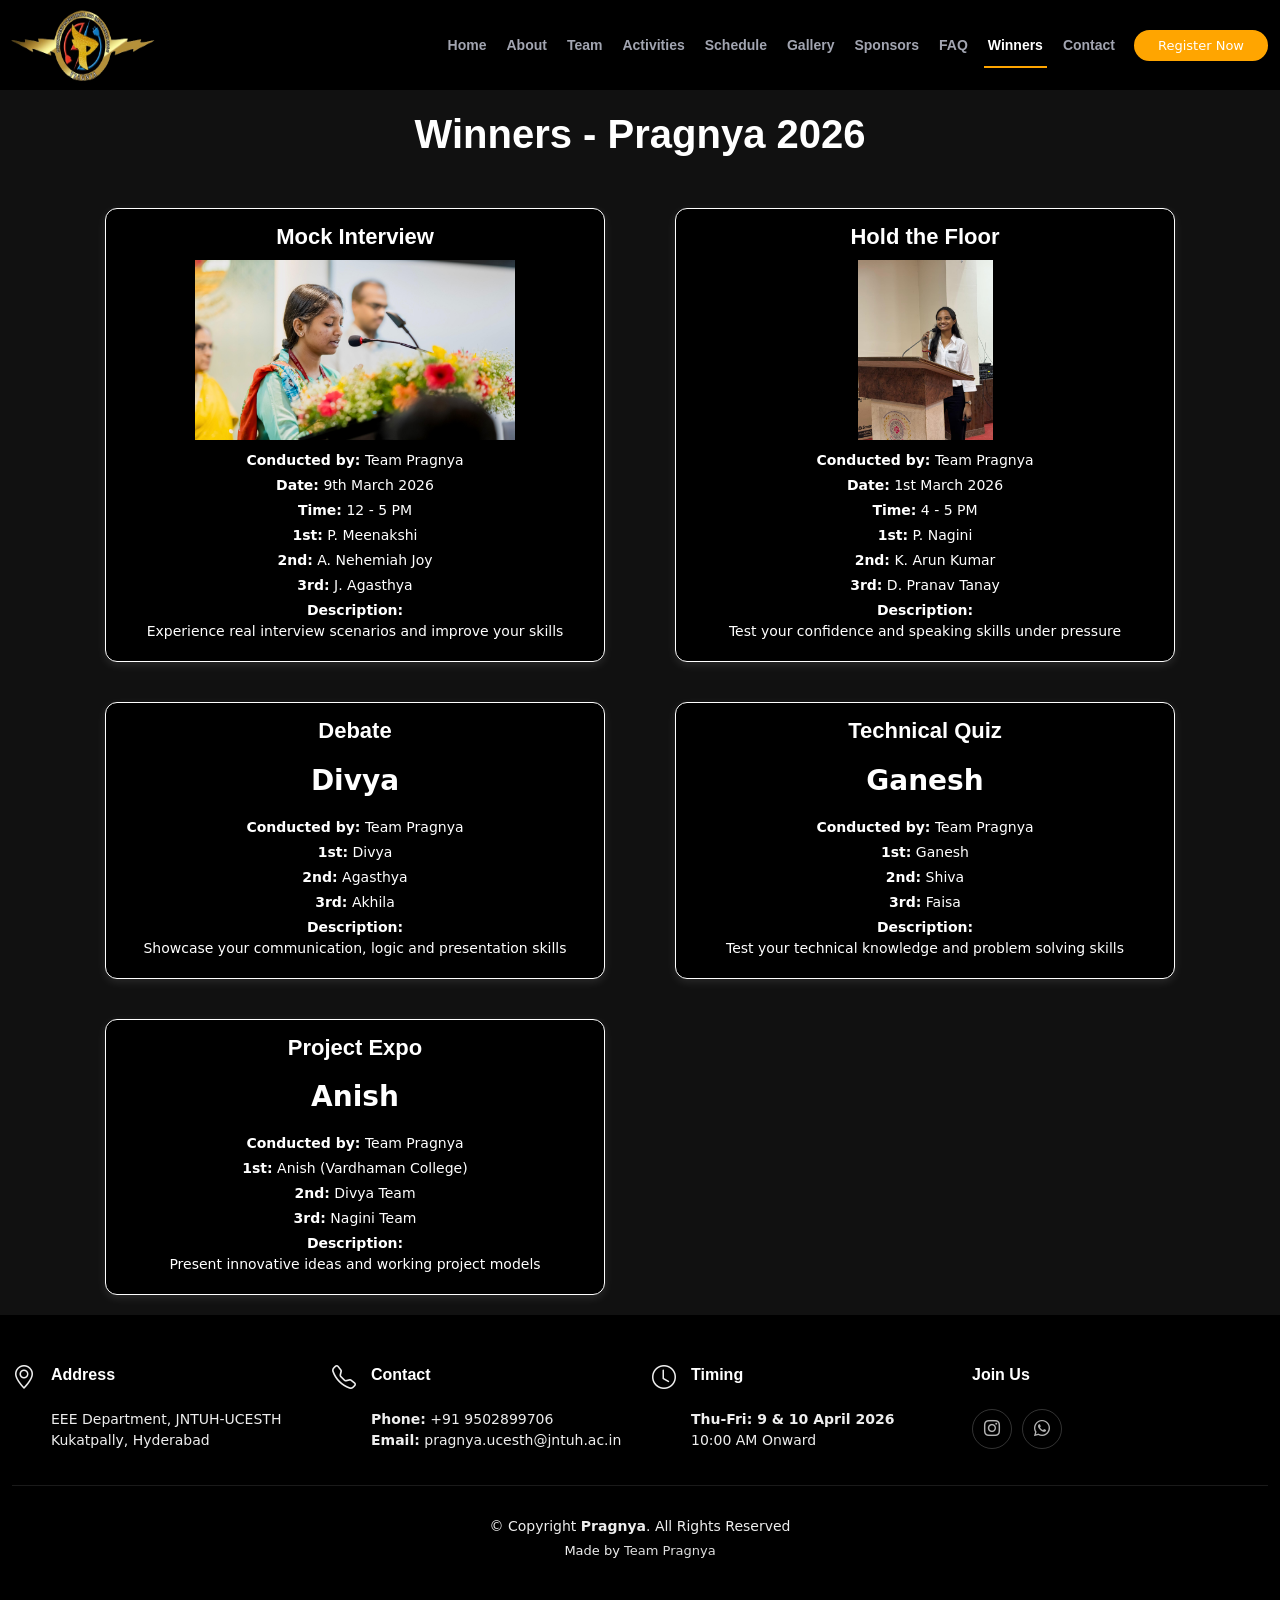
<file: pages/activities/winners.html>
<!DOCTYPE html>
<html lang="en">
<head>
  <meta charset="utf-8">
  <meta name="viewport" content="width=device-width, initial-scale=1.0">
  <title>Winners - Pragnya 2026</title>

  <!-- Bootstrap -->
  <link href="../../assets/vendor/bootstrap/css/bootstrap.min.css" rel="stylesheet">

  <!-- ICONS -->
  <link href="https://cdn.jsdelivr.net/npm/bootstrap-icons@1.10.5/font/bootstrap-icons.css" rel="stylesheet">

  <!-- CSS -->
  <link href="../../assets/css/style.css" rel="stylesheet">

  <style>
    #header {
      position: fixed;
      top: 0;
      left: 0;
      right: 0;
      z-index: 1100;
      background: rgba(0,0,0,0.95);
    }

    body{
      background:#111;
      padding-top:110px;
    }

    .winner-card{
      background:black;
      color:white;
      border:1px solid white;
      border-radius:12px;
      padding:15px;
      margin:20px auto;
      max-width:500px;
      box-shadow:0 3px 10px rgba(255,255,255,0.1);
      text-align:center;
    }

    .title h1 {
      color: #fff;
    }

    .winner-img{
      width:100%;
      max-height:180px;
      object-fit:contain;
      border-radius:6px;
      margin:10px 0;
      display:block;
    }

    .title{
      text-align:center;
      margin-bottom:30px;
      color:white;
    }

    h1{
      font-weight:bold;
    }

    h3{
      font-size:22px;
      font-weight:bold;
      color:white;
      margin-bottom:10px;
    }

    p{
      font-size:14px;
      margin:4px 0;
    }

    @media (max-width:768px){
      .winner-card{
        max-width:90%;
      }
      .title{
        margin-top:120px;
      }
    }
  </style>
</head>

<body>

<header id="header" class="d-flex align-items-center ">
  <div class="container-fluid container-xxl d-flex align-items-center">

    <div id="logo" class="me-auto">
      <a href="../../index.html"><img src="../../assets/img/logo.png"></a>
    </div>

    <nav id="navbar" class="navbar order-last order-lg-0">
      <ul>
        <li><a class="nav-link" href="../../index.html#hero">Home</a></li>
        <li><a class="nav-link" href="../../index.html#about">About</a></li>
        <li><a class="nav-link" href="../../index.html#speakers">Team</a></li>
        <li><a class="nav-link" href="../../index.html#activities">Activities</a></li>
        <li><a class="nav-link" href="../../index.html#schedule">Schedule</a></li>
        <li><a class="nav-link" href="../../index.html#gallery">Gallery</a></li>
        <li><a class="nav-link" href="../../index.html#supporters">Sponsors</a></li>
        <li><a class="nav-link" href="../../index.html#faq">FAQ</a></li>
        <li><a class="nav-link active" href="../../pages/activities/winners.html">Winners</a></li>
        <li><a class="nav-link" href="../../index.html#footer">Contact</a></li>
      </ul>
      <i class="bi bi-list mobile-nav-toggle"></i>
    </nav>

    <a class="buy-tickets" href="../activities/workshops.html">Register Now</a>
  </div>
</header>

<div class="container">

  <div class="title">
    <h1><b>Winners - Pragnya 2026</b></h1>
  </div>

  <div class="row">

    <!-- Mock Interview -->
    <div class="col-12 col-md-6">
      <div class="winner-card">
        <h3>Mock Interview</h3>
        <img src="../../assets/img/meen.jpeg" class="winner-img">
        <p><strong>Conducted by:</strong> Team Pragnya</p>
        <p><strong>Date:</strong> 9th March 2026</p>
        <p><strong>Time:</strong> 12 - 5 PM</p>

        <p><strong>1st:</strong> P. Meenakshi</p>
        <p><strong>2nd:</strong> A. Nehemiah Joy</p>
        <p><strong>3rd:</strong> J. Agasthya</p>

        <p><strong>Description:</strong><br>
        Experience real interview scenarios and improve your skills</p>
      </div>
    </div>

    <!-- Hold the Floor -->
    <div class="col-12 col-md-6">
      <div class="winner-card">
        <h3>Hold the Floor</h3>
        <img src="../../assets/img/idp.jpeg" class="winner-img">
        <p><strong>Conducted by:</strong> Team Pragnya</p>
        <p><strong>Date:</strong> 1st March 2026</p>
        <p><strong>Time:</strong> 4 - 5 PM</p>

        <p><strong>1st:</strong> P. Nagini</p>
        <p><strong>2nd:</strong> K. Arun Kumar</p>
        <p><strong>3rd:</strong> D. Pranav Tanay</p>

        <p><strong>Description:</strong><br>
        Test your confidence and speaking skills under pressure</p>
      </div>
    </div>


<!-- Debate -->
<div class="col-12 col-md-6">
  <div class="winner-card">
    <h3>Debate</h3>

    <p class="winner-img" style="font-size:28px; font-weight:bold; margin:15px 0;">
      Divya
    </p>

    <p><strong>Conducted by:</strong> Team Pragnya</p>
    <p><strong>1st:</strong> Divya</p>
    <p><strong>2nd:</strong> Agasthya</p>
    <p><strong>3rd:</strong> Akhila</p>

    <p><strong>Description:</strong><br>
    Showcase your communication, logic and presentation skills</p>
  </div>
</div>

<!-- Technical Quiz -->
<div class="col-12 col-md-6">
  <div class="winner-card">
    <h3>Technical Quiz</h3>

    <p class="winner-img" style="font-size:28px; font-weight:bold; margin:15px 0;">
      Ganesh
    </p>

    <p><strong>Conducted by:</strong> Team Pragnya</p>
    <p><strong>1st:</strong> Ganesh</p>
    <p><strong>2nd:</strong> Shiva</p>
    <p><strong>3rd:</strong> Faisa</p>

    <p><strong>Description:</strong><br>
    Test your technical knowledge and problem solving skills</p>
  </div>
</div>

<!-- Project Expo -->
<div class="col-12 col-md-6">
  <div class="winner-card">
    <h3>Project Expo</h3>

    <p class="winner-img" style="font-size:28px; font-weight:bold; margin:15px 0;">
      Anish
    </p>

    <p><strong>Conducted by:</strong> Team Pragnya</p>
    <p><strong>1st:</strong> Anish (Vardhaman College)</p>
    <p><strong>2nd:</strong> Divya Team</p>
    <p><strong>3rd:</strong> Nagini Team</p>

    <p><strong>Description:</strong><br>
    Present innovative ideas and working project models</p>
  </div>
</div>


  </div>
</div>

<footer id="footer" class="footer">

  <div class="container-fluid">
    <div class="row gy-3">

      <div class="col-lg-3 col-md-6 d-flex">
        <i class="bi bi-geo-alt icon"></i>
        <div>
          <h4>Address</h4>
          <p>EEE Department, JNTUH-UCESTH <br>Kukatpally, Hyderabad</p>
        </div>
      </div>

      <div class="col-lg-3 col-md-6 footer-links d-flex">
        <i class="bi bi-telephone icon"></i>
        <div>
          <h4>Contact</h4>
          <p><strong>Phone:</strong> +91 9502899706<br>
          <strong>Email:</strong> pragnya.ucesth@jntuh.ac.in</p>
        </div>
      </div>

      <div class="col-lg-3 col-md-6 footer-links d-flex">
        <i class="bi bi-clock icon"></i>
        <div>
          <h4>Timing</h4>
          <p><strong>Thu-Fri: 9 & 10 April 2026</strong><br>
          10:00 AM Onward</p>
        </div>
      </div>

      <div class="col-lg-3 col-md-6 footer-links">
        <h4>Join Us</h4>
        <div class="social-links d-flex">
          <a href="https://www.instagram.com/pragnya.jntuh/" class="instagram">
            <i class="bi bi-instagram"></i>
          </a>
          <a href="https://wa.me/+919502899706" class="whatsapp">
            <i class="bi bi-whatsapp"></i>
          </a>
        </div>
      </div>

    </div>
  </div>

  <div class="container-fluid">
    <div class="copyright text-center">
      &copy; Copyright <strong><span>Pragnya</span></strong>. All Rights Reserved
    </div>
    <div class="credits text-center">
      Made by <a href="#">Team Pragnya</a>
    </div>
  </div>

</footer>

<script src="../../assets/vendor/bootstrap/js/bootstrap.bundle.min.js"></script>
<script src="../../assets/js/main.js"></script>

</body>
</html>
</file>
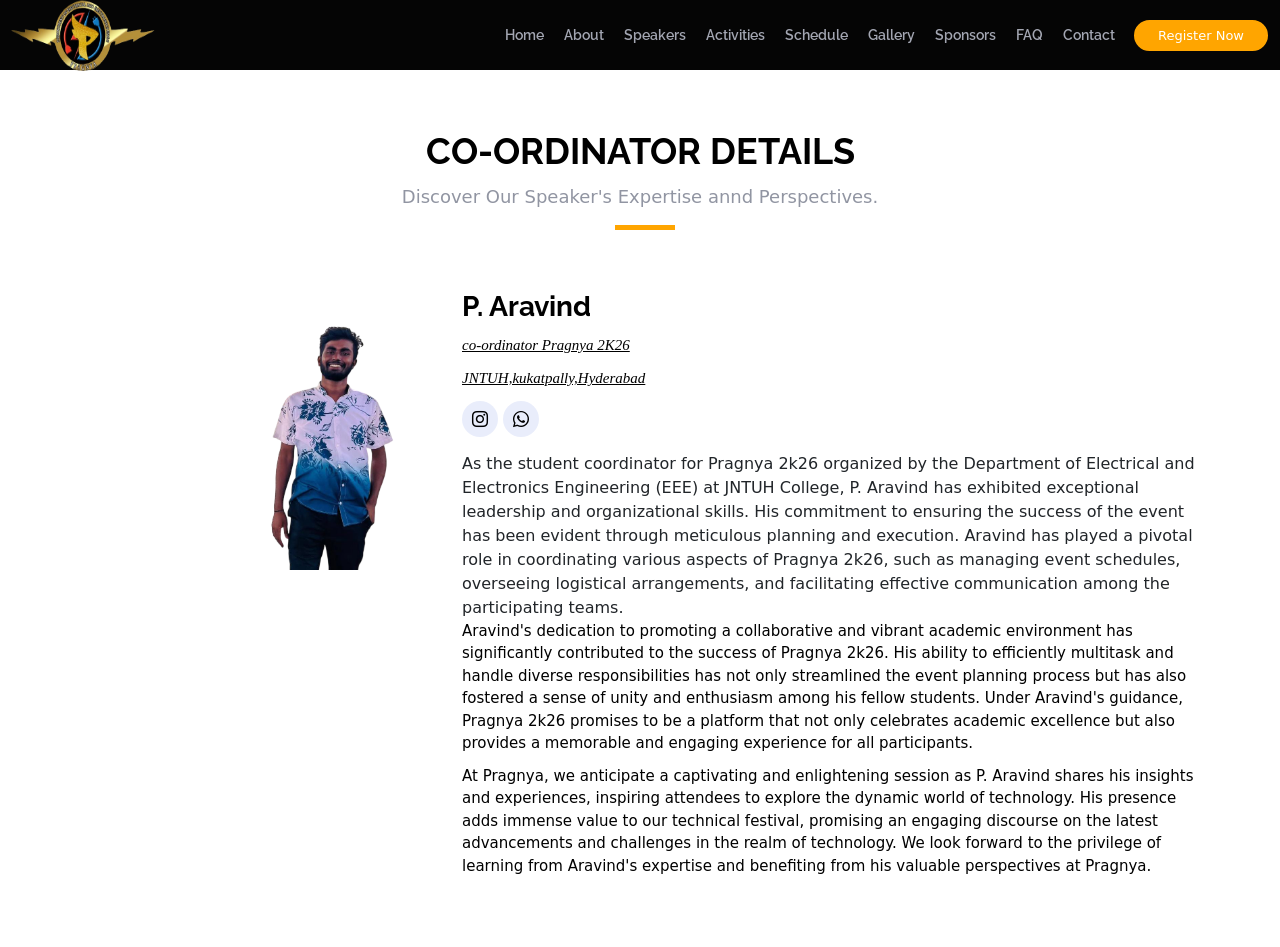
<file: pages/speakers/agney.html>
<!DOCTYPE html>
<html lang="en">

<head>
    <meta charset="utf-8">
    <meta content="width=device-width, initial-scale=1.0" name="viewport">

    <title>P. Aravind</title>
    <meta content="" name="description">
    <meta content="" name="keywords">

    <!-- Favicons -->
    <link href="../../assets/img/logo.png" rel="icon">
    <link href="../../assets/img/logo.png" rel="apple-touch-icon">

    <!-- Google Fonts -->
    <link
        href="https://fonts.googleapis.com/css?family=Open+Sans:300,300i,400,400i,700,700i|Raleway:300,400,500,700,800"
        rel="stylesheet">

    <!-- Vendor CSS Files -->
    <link href="../../assets/vendor/aos/aos.css" rel="stylesheet">
    <link href="../../assets/vendor/bootstrap/css/bootstrap.min.css" rel="stylesheet">
    <link href="../../assets/vendor/bootstrap-icons/bootstrap-icons.css" rel="stylesheet">
    <link href="../../assets/vendor/glightbox/css/glightbox.min.css" rel="stylesheet">
    <link href="../../assets/vendor/swiper/swiper-bundle.min.css" rel="stylesheet">

    <!-- Template Main CSS File -->
    <link href="../../assets/css/style.css" rel="stylesheet">

</head>

<body>

    <!-- ======= Header ======= -->
    <header id="header" class="d-flex align-items-center header-inner">
        <div class="container-fluid container-xxl d-flex align-items-center">

            <div id="logo" class="me-auto">
                <a href="../../index.html" class="scrollto">
                    <img src="../../assets/img/logo.png" alt="" title="">
                </a>
            </div>

            <nav id="navbar" class="navbar order-last order-lg-0">
                <ul>
                    <li><a class="nav-link scrollto " href="../../index.html#hero">Home</a></li>
                    <li><a class="nav-link scrollto" href="../../index.html#about">About</a></li>
                    <li><a class="nav-link scrollto" href="../../index.html#speakers">Speakers</a></li>
                    <li><a class="nav-link scrollto" href="../../index.html#activities">Activities</a></li>
                    <li><a class="nav-link scrollto" href="../../index.html#schedule">Schedule</a></li>
                    <li><a class="nav-link scrollto" href="../../index.html#gallery">Gallery</a></li>
                    <li><a class="nav-link scrollto" href="../../index.html#supporters">Sponsors</a></li>
                    <li><a class="nav-link scrollto" href="../../index.html#faq">FAQ</a></li>
                    <li><a class="nav-link scrollto" href="#footer">Contact</a></li>
                </ul>

                <i class="bi bi-list mobile-nav-toggle"></i>
            </nav>

            <a class="buy-tickets scrollto" href="../registration.html">Register Now</a>

        </div>
    </header>

    <main id="main" class="main-page">

        <!-- ======= Speaker Details Section ======= -->
        <section id="speakers-details">
            <div class="container">
                <div class="section-header">
                    <h2>Co-ordinator Details</h2>
                    <p>Discover Our Speaker's Expertise annd Perspectives.</p>
                </div>

                <div class="row">
                    <div class="col-md-4">
                        <img src="../../assets/img/speakers/Co-ord 1.png" alt="P. Aravind"
                            style="border-radius: 20px;" class="img-fluid">
                    </div>

                    <div class="col-md-8">
                        <div class="details">
                            <h2>P. Aravind<br>
                                <span>co-ordinator Pragnya 2K26
                                    <br>
                                    JNTUH,kukatpally,Hyderabad
                                </span>
                            </h2>

                            <style>
                                .details h2 span {
                                    font-size: 15px;
                                    font-weight: 500;
                                    font-style: italic;
                                    text-decoration: underline;
                                    font-family: 'Times New Roman', Times, serif;
                                }
                            </style>

                            <div class="social">
                                <a href="https://www.instagram.com/pragnya.jntuh/" target="blank"><i class="bi bi-instagram"></i></a>
                                <a href="https://wa.me/919502899706" target="blank"><i class="bi bi-whatsapp"></i></a>
                            </div>

                            <p></p>

                            As the student coordinator for Pragnya 2k26 organized by the Department of Electrical and Electronics Engineering (EEE) at JNTUH College, P. Aravind has exhibited exceptional leadership and organizational skills. His commitment to ensuring the success of the event has been evident through meticulous planning and execution. Aravind has played a pivotal role in coordinating various aspects of Pragnya 2k26, such as managing event schedules, overseeing logistical arrangements, and facilitating effective communication among the participating teams.

                            <p>Aravind's dedication to promoting a collaborative and vibrant academic environment has significantly contributed to the success of Pragnya 2k26. His ability to efficiently multitask and handle diverse responsibilities has not only streamlined the event planning process but has also fostered a sense of unity and enthusiasm among his fellow students. Under Aravind's guidance, Pragnya 2k26 promises to be a platform that not only celebrates academic excellence but also provides a memorable and engaging experience for all participants.</p>

                            <p>At Pragnya, we anticipate a captivating and enlightening session as P. Aravind shares his insights and experiences, inspiring attendees to explore the dynamic world of technology. His presence adds immense value to our technical festival, promising an engaging discourse on the latest advancements and challenges in the realm of technology. We look forward to the privilege of learning from Aravind's expertise and benefiting from his valuable perspectives at Pragnya.</p>

                        </div>
                    </div>

                </div>
            </div>

        </section>

    </main>

    <a href="#" class="back-to-top d-flex align-items-center justify-content-center">
        <i class="bi bi-arrow-up-short"></i>
    </a>

    <!-- Vendor JS Files -->
    <script src="../../assets/vendor/aos/aos.js"></script>
    <script src="../../assets/vendor/bootstrap/js/bootstrap.bundle.min.js"></script>
    <script src="../../assets/vendor/glightbox/js/glightbox.min.js"></script>
    <script src="../../assets/vendor/swiper/swiper-bundle.min.js"></script>
    <script src="../../assets/vendor/php-email-form/validate.js"></script>

    <!-- Template Main JS File -->
    <script src="../../assets/js/main.js"></script>

</body>

</html>
</file>
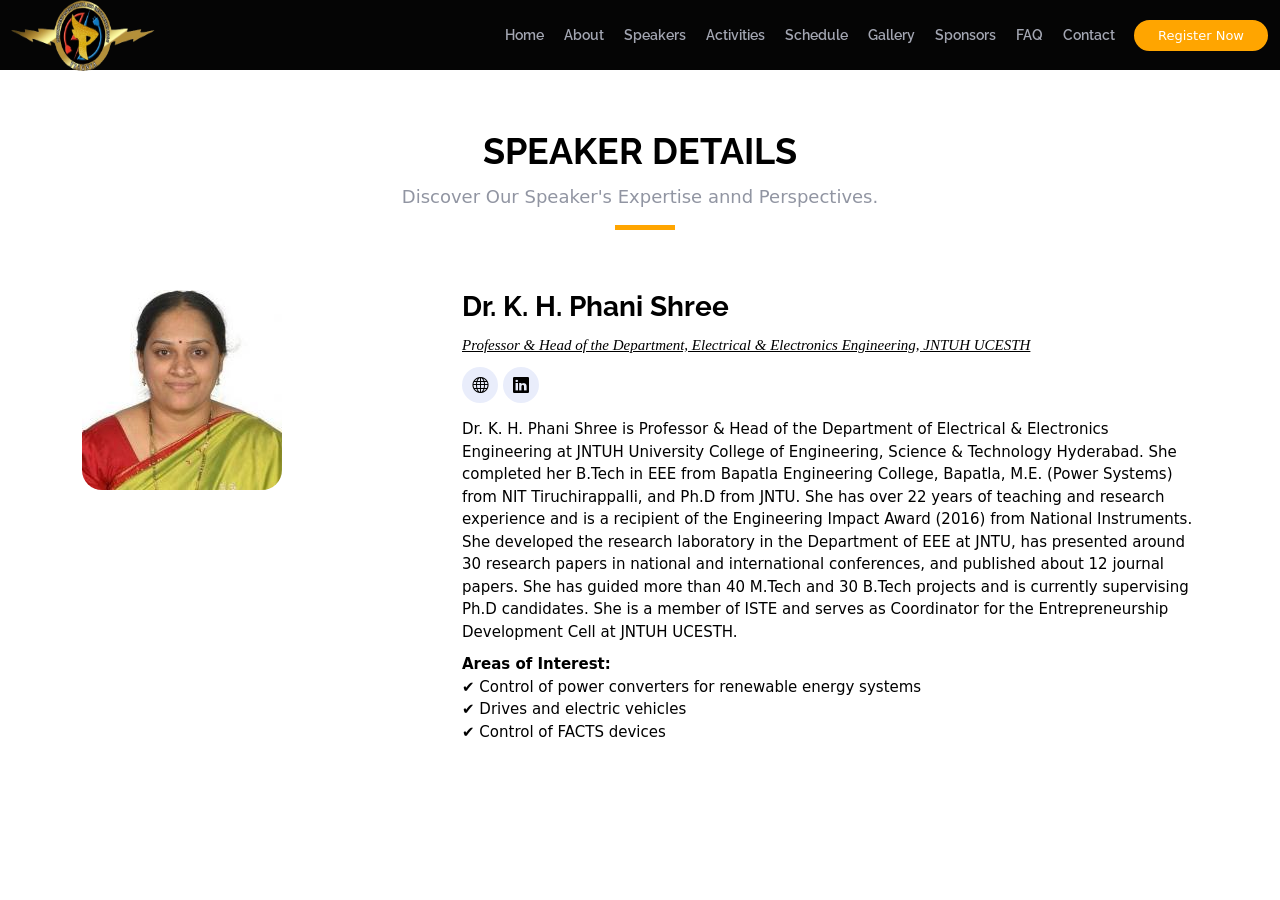
<file: pages/speakers/hod.html>
<!DOCTYPE html>
<html lang="en">

<head>
    <meta charset="utf-8">
    <meta content="width=device-width, initial-scale=1.0" name="viewport">

    <title>Dr. K. H. Phani Shree ¦ Professor & Head of the Department, EEE, JNTUH UCESTH</title>
    <meta content="" name="description">
    <meta content="" name="keywords">

    <!-- Favicons -->
    <link href="../../assets/img/logo.png" rel="icon">
    <link href="../../assets/img/logo.png" rel="apple-touch-icon">

    <!-- Google Fonts -->
    <link
        href="https://fonts.googleapis.com/css?family=Open+Sans:300,300i,400,400i,700,700i|Raleway:300,400,500,700,800"
        rel="stylesheet">

    <!-- Vendor CSS Files -->
    <link href="../../assets/vendor/aos/aos.css" rel="stylesheet">
    <link href="../../assets/vendor/bootstrap/css/bootstrap.min.css" rel="stylesheet">
    <link href="../../assets/vendor/bootstrap-icons/bootstrap-icons.css" rel="stylesheet">
    <link href="../../assets/vendor/glightbox/css/glightbox.min.css" rel="stylesheet">
    <link href="../../assets/vendor/swiper/swiper-bundle.min.css" rel="stylesheet">

    <!-- Template Main CSS File -->
    <link href="../../assets/css/style.css" rel="stylesheet">

    <!-- =======================================================
  * 
  ======================================================== -->
</head>

<body>

    <!-- ======= Header ======= -->
    <header id="header" class="d-flex align-items-center header-inner">
        <div class="container-fluid container-xxl d-flex align-items-center">

            <div id="logo" class="me-auto">
                <!-- Uncomment below if you prefer to use a text logo -->
                <!-- <h1><a href="../../index.html">Cyber<span>Anya</span></a></h1>-->
                <a href="../../index.html" class="scrollto"><img src="../../assets/img/logo.png" alt="" title=""></a>
            </div>

            <nav id="navbar" class="navbar order-last order-lg-0">
                <ul>
                    <li><a class="nav-link scrollto " href="../../index.html#hero">Home</a></li>
                    <li><a class="nav-link scrollto" href="../../index.html#about">About</a></li>
                    <li><a class="nav-link scrollto" href="../../index.html#speakers">Speakers</a></li>
                    <li><a class="nav-link scrollto" href="../../index.html#activities">Activities</a></li>
                    <li><a class="nav-link scrollto" href="../../index.html#schedule">Schedule</a></li>
                    <li><a class="nav-link scrollto" href="../../index.html#gallery">Gallery</a></li>
                    <li><a class="nav-link scrollto" href="../../index.html#supporters">Sponsors</a></li>
                    <li><a class="nav-link scrollto" href="../../index.html#faq">FAQ</a></li>
                    <!-- <li class="dropdown"><a href="#"><span>Drop Down</span> <i class="bi bi-chevron-down"></i></a>
          <ul>
            <li><a href="#">Drop Down 1</a></li>
            <li class="dropdown"><a href="#"><span>Deep Drop Down</span> <i class="bi bi-chevron-right"></i></a>
              <ul>
                <li><a href="#">Deep Drop Down 1</a></li>
                <li><a href="#">Deep Drop Down 2</a></li>
                <li><a href="#">Deep Drop Down 3</a></li>
                <li><a href="#">Deep Drop Down 4</a></li>
                <li><a href="#">Deep Drop Down 5</a></li>
              </ul>
            </li>
            <li><a href="#">Drop Down 2</a></li>
            <li><a href="#">Drop Down 3</a></li>
            <li><a href="#">Drop Down 4</a></li>
          </ul>
        </li> -->
                    <li><a class="nav-link scrollto" href="#footer">Contact</a></li>
                </ul>
                <i class="bi bi-list mobile-nav-toggle"></i>
            </nav><!-- .navbar -->
            <a class="buy-tickets scrollto" href="../registration.html">Register Now</a>

        </div>
    </header><!-- End Header -->

    <main id="main" class="main-page">

        <!-- ======= Speaker Details Sectionn ======= -->
        <section id="speakers-details">
            <div class="container">
                <div class="section-header">
                    <h2>Speaker Details</h2>
                    <p>Discover Our Speaker's Expertise annd Perspectives.</p>
                </div>

                <div class="row">
                    <div class="col-md-4">
                        <img src="../../assets/img/speakers/hod.jpg" alt="Dr. K. H. Phani Shree"
                            style="border-radius: 20px;" class="img-fluid">
                    </div>

                    <div class="col-md-8">
                        <div class="details">
                            <h2>Dr. K. H. Phani Shree<br>
                                <span>Professor &amp; Head of the Department, Electrical &amp; Electronics Engineering, JNTUH UCESTH</span>
                            </h2>
                            <style>
                                .details h2 span {
                                    font-size: 15px;
                                    font-weight: 500;
                                    font-style: italic;
                                    text-decoration: underline;
                                    font-family: 'Times New Roman', Times, serif;
                                }
                            </style>

                            <div class="social">
                                <a href="https://jntuhceh.ac.in/hod_details/2/dept/2" target="_blank" rel="noopener noreferrer"><i class="bi bi-globe"></i></a>
                                <a href="https://www.linkedin.com/in/dr-k-h-phani-shree-a16a30326/" target="_blank" rel="noopener noreferrer"><i class="bi bi-linkedin"></i></a>
                            </div>

                            <p>
                                Dr. K. H. Phani Shree is Professor &amp; Head of the Department of Electrical &amp; Electronics Engineering at JNTUH University College of Engineering, Science &amp; Technology Hyderabad.
                                She completed her B.Tech in EEE from Bapatla Engineering College, Bapatla, M.E. (Power Systems) from NIT Tiruchirappalli, and Ph.D from JNTU.
                                She has over 22 years of teaching and research experience and is a recipient of the Engineering Impact Award (2016) from National Instruments.
                                She developed the research laboratory in the Department of EEE at JNTU, has presented around 30 research papers in national and international conferences, and published about 12 journal papers.
                                She has guided more than 40 M.Tech and 30 B.Tech projects and is currently supervising Ph.D candidates.
                                She is a member of ISTE and serves as Coordinator for the Entrepreneurship Development Cell at JNTUH UCESTH.
                            </p>

                            <p>
                                <strong>Areas of Interest:</strong>
                                <br>✔ Control of power converters for renewable energy systems
                                <br>✔ Drives and electric vehicles
                                <br>✔ Control of FACTS devices
                            </p>

                        </div>
                    </div>

                </div>
            </div>

        </section>

    </main><!-- End #main -->


    <a href="#" class="back-to-top d-flex align-items-center justify-content-center"><i
            class="bi bi-arrow-up-short"></i></a>

    <!-- Vendor JS Files -->
    <script src="../../assets/vendor/aos/aos.js"></script>
    <script src="../../assets/vendor/bootstrap/js/bootstrap.bundle.min.js"></script>
    <script src="../../assets/vendor/glightbox/js/glightbox.min.js"></script>
    <script src="../../assets/vendor/swiper/swiper-bundle.min.js"></script>
    <script src="../../assets/vendor/php-email-form/validate.js"></script>

    <!-- Template Main JS File -->
    <script src="../../assets/js/main.js"></script>

</body>

</html>
</file>
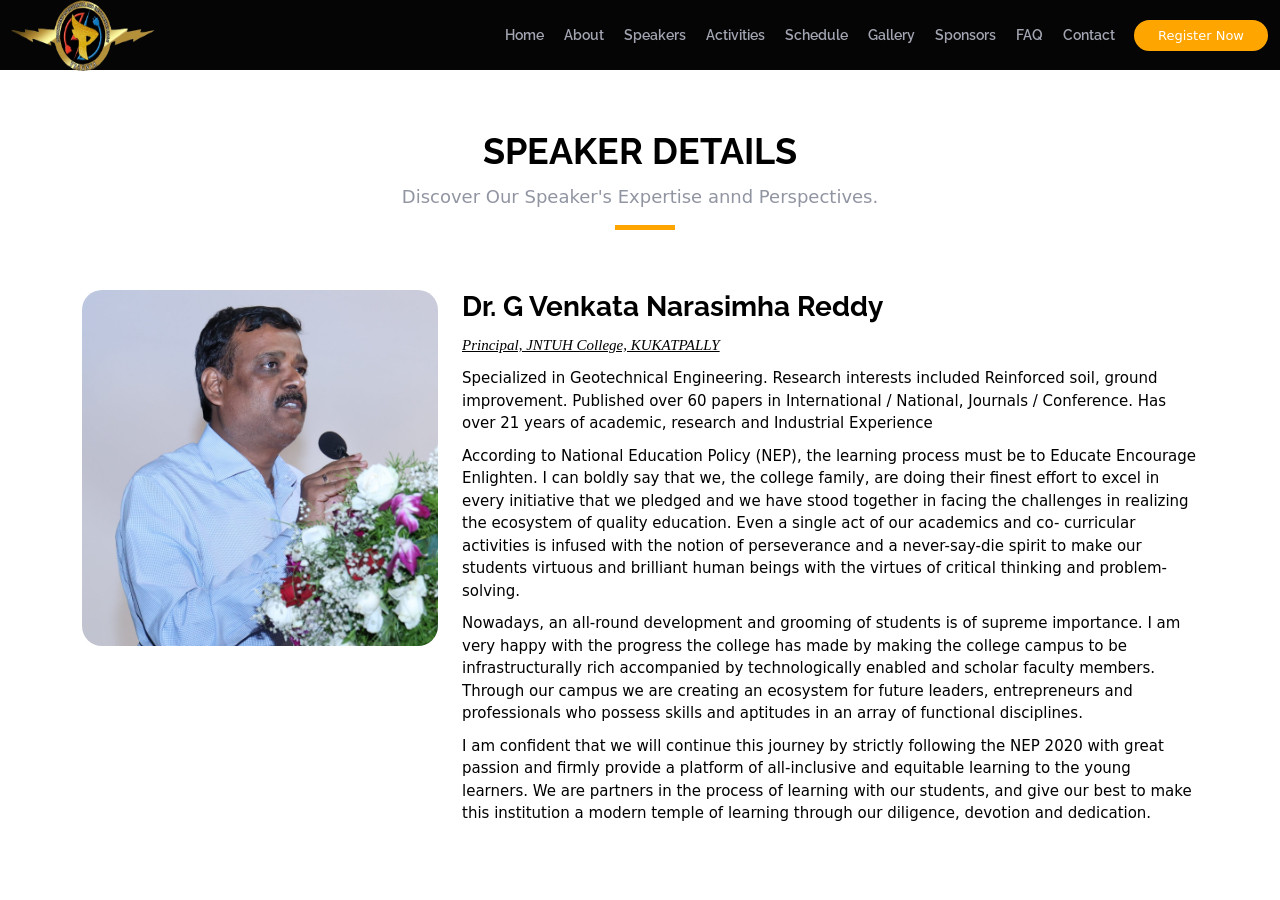
<file: pages/speakers/principal.html>
<!DOCTYPE html>
<html lang="en">

<head>
    <meta charset="utf-8">
    <meta content="width=device-width, initial-scale=1.0" name="viewport">

    <title>Dr. G Venkata Narasimha Reddy: Principal, JNTUH College, Motihari - Our Honorable Spaeker at Pragnya 2024
    </title>
    <meta content="" name="description">
    <meta content="" name="keywords">

    <!-- Favicons -->
    <link href="../../assets/img/logo.png" rel="icon">
    <link href="../../assets/img/logo.png" rel="apple-touch-icon">

    <!-- Google Fonts -->
    <link
        href="https://fonts.googleapis.com/css?family=Open+Sans:300,300i,400,400i,700,700i|Raleway:300,400,500,700,800"
        rel="stylesheet">

    <!-- Vendor CSS Files -->
    <link href="../../assets/vendor/aos/aos.css" rel="stylesheet">
    <link href="../../assets/vendor/bootstrap/css/bootstrap.min.css" rel="stylesheet">
    <link href="../../assets/vendor/bootstrap-icons/bootstrap-icons.css" rel="stylesheet">
    <link href="../../assets/vendor/glightbox/css/glightbox.min.css" rel="stylesheet">
    <link href="../../assets/vendor/swiper/swiper-bundle.min.css" rel="stylesheet">

    <!-- Template Main CSS File -->
    <link href="../../assets/css/style.css" rel="stylesheet">

    <!-- =======================================================
  * 
  ======================================================== -->
</head>

<body>

    <!-- ======= Header ======= -->
    <header id="header" class="d-flex align-items-center header-inner">
        <div class="container-fluid container-xxl d-flex align-items-center">

            <div id="logo" class="me-auto">
                <!-- Uncomment below if you prefer to use a text logo -->
                <!-- <h1><a href="../../index.html">Cyber<span>Anya</span></a></h1>-->
                <a href="../../index.html" class="scrollto"><img src="../../assets/img/logo.png" alt="" title=""></a>
            </div>

            <nav id="navbar" class="navbar order-last order-lg-0">
                <ul>
                    <li><a class="nav-link scrollto " href="../../index.html#hero">Home</a></li>
                    <li><a class="nav-link scrollto" href="../../index.html#about">About</a></li>
                    <li><a class="nav-link scrollto" href="../../index.html#speakers">Speakers</a></li>
                    <li><a class="nav-link scrollto" href="../../index.html#activities">Activities</a></li>
                    <li><a class="nav-link scrollto" href="../../index.html#schedule">Schedule</a></li>
                    <li><a class="nav-link scrollto" href="../../index.html#gallery">Gallery</a></li>
                    <li><a class="nav-link scrollto" href="../../index.html#supporters">Sponsors</a></li>
                    <li><a class="nav-link scrollto" href="../../index.html#faq">FAQ</a></li>
                    <!-- <li class="dropdown"><a href="#"><span>Drop Down</span> <i class="bi bi-chevron-down"></i></a>
          <ul>
            <li><a href="#">Drop Down 1</a></li>
            <li class="dropdown"><a href="#"><span>Deep Drop Down</span> <i class="bi bi-chevron-right"></i></a>
              <ul>
                <li><a href="#">Deep Drop Down 1</a></li>
                <li><a href="#">Deep Drop Down 2</a></li>
                <li><a href="#">Deep Drop Down 3</a></li>
                <li><a href="#">Deep Drop Down 4</a></li>
                <li><a href="#">Deep Drop Down 5</a></li>
              </ul>
            </li>
            <li><a href="#">Drop Down 2</a></li>
            <li><a href="#">Drop Down 3</a></li>
            <li><a href="#">Drop Down 4</a></li>
          </ul>
        </li> -->
                    <li><a class="nav-link scrollto" href="#footer">Contact</a></li>
                </ul>
                <i class="bi bi-list mobile-nav-toggle"></i>
            </nav><!-- .navbar -->
            <a class="buy-tickets scrollto" href="../registration.html">Register Now</a>

        </div>
    </header><!-- End Header -->

    <main id="main" class="main-page">

        <!-- ======= Speaker Details Sectionn ======= -->
        <section id="speakers-details">
            <div class="container">
                <div class="section-header">
                    <h2>Speaker Details</h2>
                    <p>Discover Our Speaker's Expertise annd Perspectives.</p>
                </div>

                <div class="row">
                    <div class="col-md-4">
                        <img src="../../assets/img/speakers/principal.jpeg" alt="Dr. G Venkata Narasimha Reddy"
                            style="border-radius: 20px;" class="img-fluid">
                    </div>

                    <div class="col-md-8">
                        <div class="details">
                            <h2>Dr. G Venkata Narasimha Reddy <br>
                                <span>Principal, JNTUH College, KUKATPALLY</span>
                            </h2>
                            <style>
                                .details h2 span {
                                    font-size: 15px;
                                    font-weight: 500;
                                    font-style: italic;
                                    text-decoration: underline;
                                    font-family: 'Times New Roman', Times, serif;
                                }
                            </style>

                            <!--
                            <div class="social">
                                <a href=""><i class="bi bi-twitter"></i></a>
                                <a href=""><i class="bi bi-facebook"></i></a>
                                <a href=""><i class="bi bi-instagram"></i></a>
                                <a href=""><i class="bi bi-linkedin"></i></a>
                            </div>
                            -->

                            <p>
                                Specialized in Geotechnical Engineering. Research interests included Reinforced soil, ground improvement. Published over 60 papers in International / National, Journals / Conference. Has over 21 years of academic, research and Industrial Experience
                            </p>

                            <p> According to National Education Policy (NEP), the
                                learning process must be to Educate Encourage Enlighten. I can boldly say that we, the
                                college family, are doing their finest effort to excel in every initiative that we
                                pledged and we have stood together in facing the challenges in realizing the ecosystem
                                of quality education. Even a single act of our academics and co- curricular activities
                                is infused with the notion of perseverance and a never-say-die spirit to make our
                                students virtuous and brilliant human beings with the virtues of critical thinking and
                                problem-solving.
                            </p>

                            <p>Nowadays, an all-round development and grooming of students is of
                                supreme importance. I am very happy with the progress the college has made by making the
                                college campus to be infrastructurally rich accompanied by technologically enabled and
                                scholar faculty members. Through our campus we are creating an ecosystem for future
                                leaders, entrepreneurs and professionals who possess skills and aptitudes in an array of
                                functional disciplines.
                            </p>

                            <p>
                                I am confident that we will continue this journey by strictly
                                following the NEP 2020 with great passion and firmly provide a platform of all-inclusive
                                and equitable learning to the young learners. We are partners in the process of learning
                                with our students, and give our best to make this institution a modern temple of
                                learning through our diligence, devotion and dedication.
                            </p>
                        </div>
                    </div>

                </div>
            </div>

        </section>

    </main><!-- End #main -->

    

    <a href="#" class="back-to-top d-flex align-items-center justify-content-center"><i
            class="bi bi-arrow-up-short"></i></a>

    <!-- Vendor JS Files -->
    <script src="../../assets/vendor/aos/aos.js"></script>
    <script src="../../assets/vendor/bootstrap/js/bootstrap.bundle.min.js"></script>
    <script src="../../assets/vendor/glightbox/js/glightbox.min.js"></script>
    <script src="../../assets/vendor/swiper/swiper-bundle.min.js"></script>
    <script src="../../assets/vendor/php-email-form/validate.js"></script>

    <!-- Template Main JS File -->
    <script src="../../assets/js/main.js"></script>

</body>

</html>
</file>
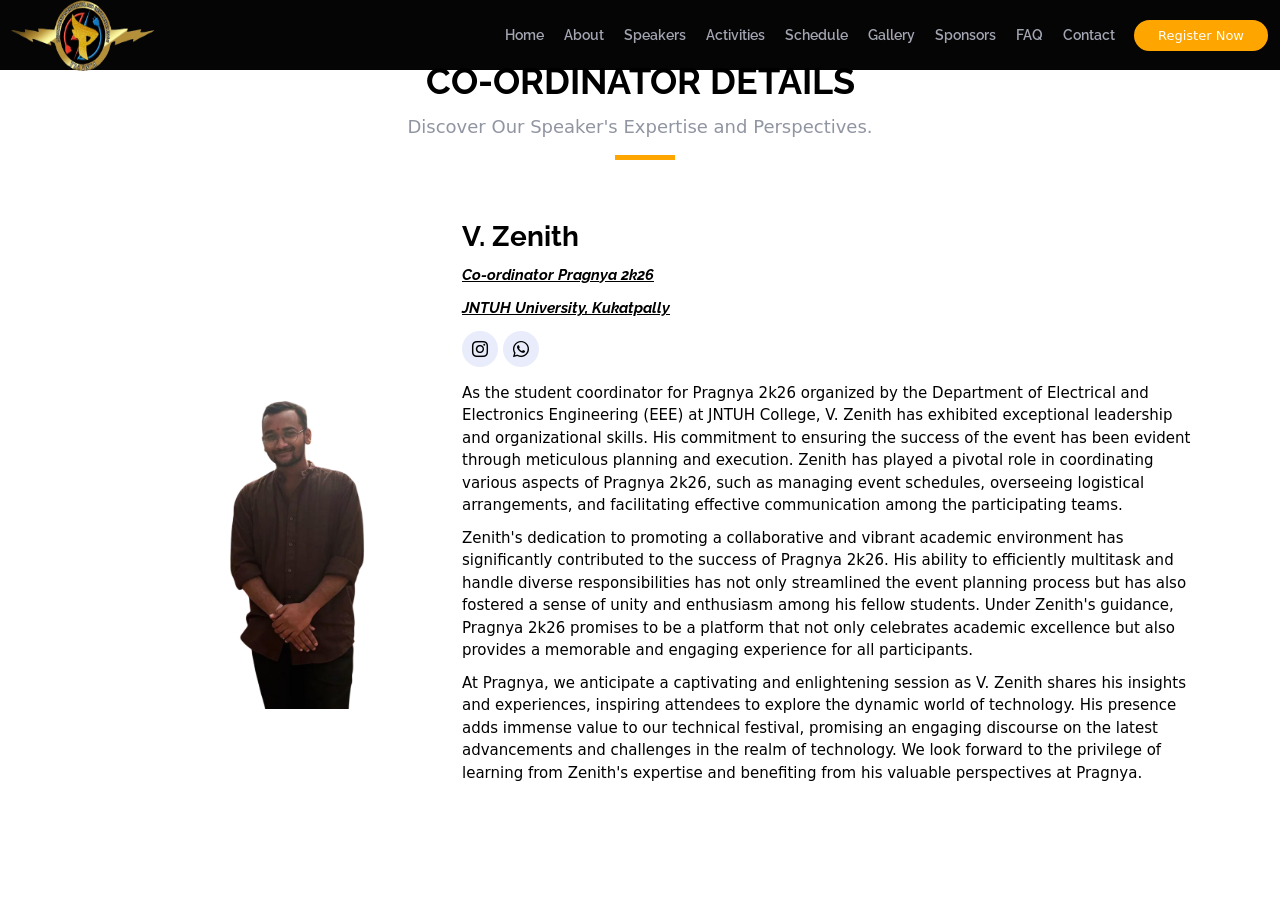
<file: pages/speakers/vidya.html>
<!DOCTYPE html>
<html lang="en">

<head>
    <meta charset="utf-8">
    <meta content="width=device-width, initial-scale=1.0" name="viewport">

    <title>V. Zenith</title>

    <link href="../../assets/img/logo.png" rel="icon">
    <link href="../../assets/img/logo.png" rel="apple-touch-icon">

    <link href="https://fonts.googleapis.com/css?family=Open+Sans:300,300i,400,400i,700,700i|Raleway:300,400,500,700,800" rel="stylesheet">

    <link href="../../assets/vendor/aos/aos.css" rel="stylesheet">
    <link href="../../assets/vendor/bootstrap/css/bootstrap.min.css" rel="stylesheet">
    <link href="../../assets/vendor/bootstrap-icons/bootstrap-icons.css" rel="stylesheet">
    <link href="../../assets/vendor/glightbox/css/glightbox.min.css" rel="stylesheet">
    <link href="../../assets/vendor/swiper/swiper-bundle.min.css" rel="stylesheet">

    <link href="../../assets/css/style.css" rel="stylesheet">
</head>

<body>

<header id="header" class="d-flex align-items-center header-inner">
    <div class="container-fluid container-xxl d-flex align-items-center">

        <div id="logo" class="me-auto">
            <a href="../../index.html"><img src="../../assets/img/logo.png"></a>
        </div>

        <nav id="navbar" class="navbar order-last order-lg-0">
            <ul>
                <li><a href="../../index.html#hero">Home</a></li>
                <li><a href="../../index.html#about">About</a></li>
                <li><a href="../../index.html#speakers">Speakers</a></li>
                <li><a href="../../index.html#activities">Activities</a></li>
                <li><a href="../../index.html#schedule">Schedule</a></li>
                <li><a href="../../index.html#gallery">Gallery</a></li>
                <li><a href="../../index.html#supporters">Sponsors</a></li>
                <li><a href="../../index.html#faq">FAQ</a></li>
                <li><a href="#footer">Contact</a></li>
            </ul>
            <i class="bi bi-list mobile-nav-toggle"></i>
        </nav>

        <a class="buy-tickets" href="../registration.html">Register Now</a>
    </div>
</header>

<main id="main">

<section id="speakers-details">
    <div class="container">

        <div class="section-header">
            <h2>Co-ordinator Details</h2>
            <p>Discover Our Speaker's Expertise and Perspectives.</p>
        </div>

        <div class="row">
            <div class="col-md-4">
                <img src="../../assets/img/speakers/Co-ord 2.png" alt="V. Zenith" class="img-fluid" style="border-radius:20px;">
            </div>

            <div class="col-md-8">
                <div class="details">

                    <h2>
                        V. Zenith <br>
                        <span>
                            Co-ordinator Pragnya 2k26 <br>
                            JNTUH University, Kukatpally
                        </span>
                    </h2>

                    <style>
                        .details h2 span {
                            font-size: 15px;
                            font-style: italic;
                            text-decoration: underline;
                        }
                    </style>

                    <div class="social">
                        <a href="https://www.instagram.com/pragnya.jntuh/"><i class="bi bi-instagram"></i></a>
                        <a href="https://wa.me/917993881605"><i class="bi bi-whatsapp"></i></a>
                    </div>

                    <p>
                        As the student coordinator for Pragnya 2k26 organized by the Department of Electrical and Electronics Engineering (EEE) at JNTUH College, V. Zenith has exhibited exceptional leadership and organizational skills. His commitment to ensuring the success of the event has been evident through meticulous planning and execution. Zenith has played a pivotal role in coordinating various aspects of Pragnya 2k26, such as managing event schedules, overseeing logistical arrangements, and facilitating effective communication among the participating teams.
                    </p>

                    <p>
                        Zenith's dedication to promoting a collaborative and vibrant academic environment has significantly contributed to the success of Pragnya 2k26. His ability to efficiently multitask and handle diverse responsibilities has not only streamlined the event planning process but has also fostered a sense of unity and enthusiasm among his fellow students. Under Zenith's guidance, Pragnya 2k26 promises to be a platform that not only celebrates academic excellence but also provides a memorable and engaging experience for all participants.
                    </p>

                    <p>
                        At Pragnya, we anticipate a captivating and enlightening session as V. Zenith shares his insights and experiences, inspiring attendees to explore the dynamic world of technology. His presence adds immense value to our technical festival, promising an engaging discourse on the latest advancements and challenges in the realm of technology. We look forward to the privilege of learning from Zenith's expertise and benefiting from his valuable perspectives at Pragnya.
                    </p>

                </div>
            </div>
        </div>

    </div>
</section>

</main>

<a href="#" class="back-to-top"><i class="bi bi-arrow-up-short"></i></a>

<script src="../../assets/vendor/aos/aos.js"></script>
<script src="../../assets/vendor/bootstrap/js/bootstrap.bundle.min.js"></script>
<script src="../../assets/vendor/glightbox/js/glightbox.min.js"></script>
<script src="../../assets/vendor/swiper/swiper-bundle.min.js"></script>
<script src="../../assets/js/main.js"></script>

</body>
</html>
</file>
<file: assets/css/style.css>
------------------------------------------------------------
#General
--------------------------------------------------------------*/
body {
  background: #fff;
  color: #2f3138;
  font-family: "Open Sans", sans-serif;
}

a {
  color: orange;
  text-decoration: none;
  transition: 0.5s;
}

a:hover,
a:active,
a:focus {
  color: orange;
  outline: none;
  text-decoration: none;
}

p {
  padding: 0;
  margin: 0 0 30px 0;
}

h1,
h2,
h3,
h4,
h5,
h6 {
  font-family: "Raleway", sans-serif;
  font-weight: 400;
  margin: 0 0 20px 0;
  padding: 0;
  color: black;
}

.main-page {
  margin-top: 70px;
}

/* Prelaoder */
#preloader {
  position: fixed;
  left: 0;
  top: 0;
  z-index: 999;
  width: 100%;
  height: 100%;
  overflow: visible;
  background: #fff url("../img/preloader.svg") no-repeat center center;
}

/*--------------------------------------------------------------
# Back to top button
--------------------------------------------------------------*/
.back-to-top {
  position: fixed;
  visibility: hidden;
  opacity: 0;
  right: 15px;
  bottom: 15px;
  z-index: 996;
  background: orange;
  width: 40px;
  height: 40px;
  border-radius: 50px;
  transition: all 0.4s;
}

.back-to-top i {
  font-size: 28px;
  color: #fff;
  line-height: 0;
}

.back-to-top:hover {
  background: gray;
  color: #fff;
}

.back-to-top.active {
  visibility: visible;
  opacity: 1;
}

/*--------------------------------------------------------------
# Sections Header
--------------------------------------------------------------*/
.section-header {
  margin-bottom: 60px;
  position: relative;
  padding-bottom: 20px;
}

.section-header::before {
  content: "";
  position: absolute;
  display: block;
  width: 60px;
  height: 5px;
  background: orange;
  bottom: 0;
  left: calc(50% - 25px);
}

.section-header h2 {
  font-size: 36px;
  text-transform: uppercase;
  text-align: center;
  font-weight: 700;
  margin-bottom: 10px;
}

.section-header h3 {
  font-size: 24px;
  text-transform: uppercase;
  text-align: center;
  font-weight: 600;
  /* margin-bottom: 6px; */
}

.section-header p {
  text-align: center;
  padding: 0;
  margin: 0;
  font-size: 18px;
  font-weight: 500;
  color: #9195a2;
}

.section-with-bg {
  background-color: #f6f7fd;
}

/*--------------------------------------------------------------
# Header
--------------------------------------------------------------*/
#header {
  height: 90px;
  position: fixed;
  left: 0;
  top: 0;
  right: 0;
  transition: all 0.5s;
  z-index: 997;
}

#header.header-scrolled,
#header.header-inner {
  background: rgba(0, 0, 0, 0.98);
  height: 70px;
}

#header #logo h1 {
  font-size: 36px;
  margin: 0;
  font-family: "Raleway", sans-serif;
  font-weight: 700;
  letter-spacing: 3px;
  text-transform: uppercase;
}

#header #logo h1 span {
  color: orange;
}

#header #logo h1 a,
#header #logo h1 a:hover {
  color: #fff;
}

#header #logo img {
  padding:0;
  margin:0;
  
  height: 200px;
 
  /* max-height: 40px; */
  
  margin-left: -10px;
  width:160px;
  max-height:fit-content;
}

@media (max-width: 400px) {
  #header #logo img {
    max-height: 130px;
    margin-left: 0px;
  }
}

/*--------------------------------------------------------------
# Buy Tickets
--------------------------------------------------------------*/
.buy-tickets {
  color: #fff;
  background: orange;
  padding: 7px 22px;
  margin: 0 0 0 15px;
  border-radius: 50px;
  border: 2px solid orange;
  transition: all ease-in-out 0.3s;
  font-weight: 500;
  line-height: 1;
  font-size: 13px;
  white-space: nowrap;
}

.buy-tickets:hover {
  background: none;
  color: #fff;
}

.buy-tickets:focus {
  color: #fff;
}

@media (max-width: 992px) {
  .buy-tickets {
    margin: 0 15px 0 0;
  }
}

/*--------------------------------------------------------------
# Navigation Menu
--------------------------------------------------------------*/
/**
* Desktop Navigation 
*/
.navbar {
  padding: 0;
}

.navbar ul {
  margin: 0;
  padding: 0;
  display: flex;
  list-style: none;
  align-items: center;
}

.navbar li {
  position: relative;
}

.navbar>ul>li {
  white-space: nowrap;
  padding: 10px 0 10px 12px;
}

.navbar a,
.navbar a:focus {
  display: flex;
  align-items: center;
  justify-content: space-between;
  color: rgba(202, 206, 221, 0.8);
  font-family: "Raleway", sans-serif;
  font-weight: 600;
  font-size: 14px;
  white-space: nowrap;
  transition: 0.3s;
  position: relative;
  padding: 6px 4px;
}

.navbar a i,
.navbar a:focus i {
  font-size: 12px;
  line-height: 0;
  margin-left: 5px;
}

.navbar>ul>li>a:before {
  content: "";
  position: absolute;
  width: 0;
  height: 2px;
  bottom: -6px;
  left: 0;
  background-color: orange;
  visibility: hidden;
  transition: all 0.3s ease-in-out 0s;
}

.navbar a:hover:before,
.navbar li:hover>a:before,
.navbar .active:before {
  visibility: visible;
  width: 100%;
}

.navbar a:hover,
.navbar .active,
.navbar .active:focus,
.navbar li:hover>a {
  color: #fff;
}

.navbar .dropdown ul {
  display: block;
  position: absolute;
  left: 12px;
  top: calc(100% + 30px);
  margin: 0;
  padding: 10px 0;
  z-index: 99;
  opacity: 0;
  visibility: hidden;
  background: #fff;
  box-shadow: 0px 0px 30px rgba(127, 137, 161, 0.25);
  transition: 0.3s;
}

.navbar .dropdown ul li {
  min-width: 200px;
}

.navbar .dropdown ul a {
  padding: 10px 20px;
  font-size: 14px;
  text-transform: none;
  color: #060c22;
}

.navbar .dropdown ul a i {
  font-size: 12px;
}

.navbar .dropdown ul a:hover,
.navbar .dropdown ul .active:hover,
.navbar .dropdown ul li:hover>a {
  color: orange;
}

.navbar .dropdown:hover>ul {
  opacity: 1;
  top: 100%;
  visibility: visible;
}

.navbar .dropdown .dropdown ul {
  top: 0;
  left: calc(100% - 30px);
  visibility: hidden;
}

.navbar .dropdown .dropdown:hover>ul {
  opacity: 1;
  top: 0;
  left: 100%;
  visibility: visible;
}

@media (max-width: 1366px) {
  .navbar .dropdown .dropdown ul {
    left: -90%;
  }

  .navbar .dropdown .dropdown:hover>ul {
    left: -100%;
  }
}

/**
* Mobile Navigation 
*/
.mobile-nav-toggle {
  color: #fff;
  font-size: 28px;
  cursor: pointer;
  display: none;
  line-height: 0;
  transition: 0.5s;
}

@media (max-width: 991px) {
  .mobile-nav-toggle {
    display: block;
  }

  .navbar ul {
    display: none;
  }
}

.navbar-mobile {
  position: fixed;
  overflow: hidden;
  top: 0;
  right: 0;
  left: 0;
  bottom: 0;
  background: rgba(0, 0, 0, 0.9);
  transition: 0.3s;
  z-index: 999;
}

.navbar-mobile .mobile-nav-toggle {
  position: absolute;
  top: 15px;
  right: 15px;
}

.navbar-mobile ul {
  display: block;
  position: absolute;
  top: 55px;
  right: 15px;
  bottom: 15px;
  left: 15px;
  padding: 10px 0;
  background-color: #fff;
  overflow-y: auto;
  transition: 0.3s;
}

.navbar-mobile>ul>li {
  padding: 0;
}

.navbar-mobile a:hover:before,
.navbar-mobile li:hover>a:before,
.navbar-mobile .active:before {
  visibility: hidden;
}

.navbar-mobile a,
.navbar-mobile a:focus {
  padding: 10px 20px;
  font-size: 15px;
  color: #000104;
}

.navbar-mobile a:hover,
.navbar-mobile .active,
.navbar-mobile li:hover>a {
  color: orange;
}

.navbar-mobile .getstarted,
.navbar-mobile .getstarted:focus {
  margin: 15px;
}

.navbar-mobile .dropdown ul {
  position: static;
  display: none;
  margin: 10px 20px;
  padding: 10px 0;
  z-index: 99;
  opacity: 1;
  visibility: visible;
  background: #fff;
  box-shadow: 0px 0px 30px rgba(127, 137, 161, 0.25);
}

.navbar-mobile .dropdown ul li {
  min-width: 200px;
}

.navbar-mobile .dropdown ul a {
  padding: 10px 20px;
}

.navbar-mobile .dropdown ul a i {
  font-size: 12px;
}

.navbar-mobile .dropdown ul a:hover,
.navbar-mobile .dropdown ul .active:hover,
.navbar-mobile .dropdown ul li:hover>a {
  color: orange;
}

.navbar-mobile .dropdown>.dropdown-active {
  display: block;
}

/*--------------------------------------------------------------
# Hero Section
--------------------------------------------------------------*/
#hero {
  width: 100%;
  height: 100vh;
  background: url(../img/sample.gif) top center;
  background-size: cover;
  overflow: hidden;
  position: relative;
}

@media (min-width: 1024px) {
  #hero {
    background-attachment: Scroll;
  }
}

#hero:before {
  content: "";
  background: rgba(0, 0, 0, 0.515);
  position: absolute;
  bottom: 0;
  top: 0;
  left: 0;
  right: 0;
}

#hero .hero-container {
  position: absolute;
  bottom: 0;
  left: 0;
  top: 90px;
  right: 0;
  display: flex;
  justify-content: center;
  align-items: center;
  flex-direction: column;
  text-align: center;
  padding: 0 15px;
}

@media (max-width: 991px) {
  #hero .hero-container {
    top: 70px;
  }
}

#hero h1 {
  color: #fff;
  font-family: "Raleway", sans-serif;
  font-size: 56px;
  font-weight: 600;
  text-transform: uppercase;
}

#hero h1 span {
  color: orange;
}

@media (max-width: 991px) {
  #hero h1 {
    font-size: 34px;
  }
}

#hero p {
  color: #ebebeb;
  font-weight: 700;
  font-size: 20px;
}

@media (max-width: 991px) {
  #hero p {
    font-size: 16px;
  }
}

#hero .play-btn {
  width: 94px;
  height: 94px;
  background: radial-gradient(orange 50%, rgba(101, 111, 150, 0.15) 52%);
  border-radius: 50%;
  display: block;
  position: relative;
  overflow: hidden;
}

#hero .play-btn::after {
  content: "";
  position: absolute;
  left: 50%;
  top: 50%;
  transform: translateX(-40%) translateY(-50%);
  width: 0;
  height: 0;
  border-top: 10px solid transparent;
  border-bottom: 10px solid transparent;
  border-left: 15px solid #fff;
  z-index: 100;
  transition: all 400ms cubic-bezier(0.55, 0.055, 0.675, 0.19);
}

#hero .play-btn:before {
  content: "";
  position: absolute;
  width: 120px;
  height: 120px;
  animation-delay: 0s;
  animation: pulsate-btn 2s;
  animation-direction: forwards;
  animation-iteration-count: infinite;
  animation-timing-function: steps;
  opacity: 1;
  border-radius: 50%;
  border: 2px solid rgba(163, 163, 163, 0.4);
  top: -15%;
  left: -15%;
  background: rgba(198, 16, 0, 0);
}

#hero .play-btn:hover::after {
  border-left: 15px solid orange;
  transform: scale(20);
}

#hero .play-btn:hover::before {
  content: "";
  position: absolute;
  left: 50%;
  top: 50%;
  transform: translateX(-40%) translateY(-50%);
  width: 0;
  height: 0;
  border: none;
  border-top: 10px solid transparent;
  border-bottom: 10px solid transparent;
  border-left: 15px solid #fff;
  z-index: 200;
  animation: none;
  border-radius: 0;
}

#hero .about-btn {
  font-family: "Raleway", sans-serif;
  font-weight: 500;
  font-size: 14px;
  letter-spacing: 1px;
  display: inline-block;
  padding: 12px 32px;
  border-radius: 50px;
  transition: 0.5s;
  line-height: 1;
  margin: 10px;
  color: #fff;
  animation-delay: 0.8s;
  border: 2px solid orange;
}

#hero .about-btn:hover {
  background: orange;
  color: #fff;
}

@keyframes pulsate-btn {
  0% {
    transform: scale(0.6, 0.6);
    opacity: 1;
  }

  100% {
    transform: scale(1, 1);
    opacity: 0;
  }
}

/*--------------------------------------------------------------
# About Section
--------------------------------------------------------------*/
#about {
  background: url("../img/about-bg.jpg");
  background-size: cover;
  overflow: hidden;
  position: relative;
  color: #fff;
  padding: 60px 0 40px 0;
}

@media (min-width: 1024px) {
  #about {
    background-attachment: fixed;
  }
}

#about:before {
  content: "";
  background: rgba(0, 0, 0, 0.6);
  position: absolute;
  bottom: 0;
  top: 0;
  left: 0;
  right: 0;
}

#about h2 {
  font-size: 36px;
  font-weight: bold;
  margin-bottom: 10px;
  color: #fff;
}

#about h3 {
  font-size: 18px;
  font-weight: bold;
  text-transform: uppercase;
  margin-bottom: 10px;
  color: #fff;
}

#about p {
  font-size: 14px;
  margin-bottom: 20px;
  color: #fff;
}

/*--------------------------------------------------------------
# Speakers Section
--------------------------------------------------------------*/
#speakers {
  padding: 60px 0 30px 0;
}

#speakers .speaker {
  position: relative;
  overflow: hidden;
  margin-bottom: 30px;
  border-radius: 50%;
  aspect-ratio: 1 / 1;
}

#speakers .speaker img {
  width: 100%;
  height: 100%;
  object-fit: cover;
}

#speakers .speaker img.speaker-coord-1,
#speakers .speaker img.speaker-coord-2 {
  object-position: center center;
  transform-origin: center center;
}

#speakers .speaker img.speaker-coord-1 {
  transform: scale(1.35) translate(-25%, 8%);
}

#speakers .speaker img.speaker-coord-2 {
  transform: scale(1.35) translate(-7%, -10%);
}

#speakers .speaker .details {
  background: rgba(0, 0, 0, 0.76);
  position: absolute;
  left: 0;
  bottom: -40px;
  right: 0;
  text-align: center;
  padding-top: 10px;
  transition: all 300ms cubic-bezier(0.645, 0.045, 0.355, 1);
}

#speakers .speaker .details h3 {
  color: #fff;
  font-size: 22px;
  font-weight: 600;
  margin-bottom: 5px;
}

#speakers .speaker .details p {
  color: #fff;
  font-size: 15px;
  margin-bottom: 10px;
  font-style: italic;
}

#speakers .speaker .details .social {
  height: 40px;
}

#speakers .speaker .details .social i {
  line-height: 0;
  margin: 0 2px;
}

#speakers .speaker .details a {
  color: #fff;
}

#speakers .speaker .details a:hover {
  color: orange;
}

#speakers .speaker:hover .details {
  bottom: 0;
}

#speakers-details {
  padding: 60px 0;
}

#speakers-details .details h2 {
  color: black;
  font-size: 28px;
  font-weight: 700;
  margin-bottom: 10px;
}

#speakers-details .details .social {
  margin-bottom: 15px;
}

#speakers-details .details .social a {
  background: #e9edfb;
  color: black;
  line-height: 1;
  display: inline-block;
  text-align: center;
  border-radius: 50%;
  width: 36px;
  height: 36px;
  display: inline-flex;
  align-items: center;
  justify-content: center;
}

#speakers-details .details .social a:hover {
  background: orange;
  color: #fff;
}

#speakers-details .details .social a i {
  font-size: 16px;
  line-height: 0;
}

#speakers-details .details p {
  color: black;
  font-size: 15px;
  margin-bottom: 10px;
}

@media (max-width: 992px) {
  #speakers .speaker .details h3 {
    font-size: 16px;
    margin-bottom: 3px;
  }

  #speakers .speaker .details p {
    font-size: 10px;
    margin-bottom: 5px;
  }
}

/*--------------------------------------------------------------
# Schedule Section
--------------------------------------------------------------*/
#schedule {
  padding: 60px 0 60px 0;
}

#schedule .nav-tabs {
  text-align: center;
  margin: auto;
  display: block;
  border-bottom: 0;
  margin-bottom: 30px;
}

#schedule .nav-tabs li {
  display: inline-block;
  margin-bottom: 0;
}

#schedule .nav-tabs a {
  border: none;
  border-radius: 50px;
  font-weight: 600;
  background-color: black;
  color: #fff;
  padding: 10px 100px;
}

@media (max-width: 991px) {
  #schedule .nav-tabs a {
    padding: 8px 60px;
    margin-bottom: 8px;
  }
}

@media (max-width: 767px) {
  #schedule .nav-tabs a {
    padding: 8px 50px;
  }
}

@media (max-width: 480px) {
  #schedule .nav-tabs a {
    padding: 8px 30px;
  }
}

#schedule .nav-tabs a.active {
  background-color: orange;
  color: #fff;
}

#schedule .sub-heading {
  text-align: center;
  font-size: 18px;
  font-style: italic;
  margin: 0 auto 30px auto;
}

@media (min-width: 991px) {
  #schedule .sub-heading {
    width: 75%;
  }
}

#schedule .tab-pane {
  transition: ease-in-out 0.2s;
}

#schedule .schedule-item {
  border-bottom: 1px solid #cad4f6;
  padding-top: 15px;
  padding-bottom: 15px;
  transition: background-color ease-in-out 0.3s;
}

#schedule .schedule-item:hover {
  background-color: #fff;
}

#schedule .schedule-item time {
  padding-bottom: 5px;
  display: inline-block;
}

#schedule .schedule-item .speaker {
  width: 60px;
  height: 60px;
  overflow: hidden;
  border-radius: 50%;
  float: left;
  margin: 0 10px 10px 0;
}

#schedule .schedule-item .speaker img {
  height: 100%;
  transform: translateX(-50%);
  margin-left: 50%;
  transition: all ease-in-out 0.3s;
}

#schedule .schedule-item h4 {
  font-size: 18px;
  font-weight: 600;
  margin-bottom: 5px;
}

#schedule .schedule-item h4 span {
  font-style: italic;
  color: rgb(100, 100, 100);
  font-weight: normal;
  font-size: 16px;
}

#schedule .schedule-item p {
  font-style: italic;
  color: rgb(38, 38, 38);
  margin-bottom: 0;
}

/*--------------------------------------------------------------
# Activities Section
--------------------------------------------------------------*/
#activities {
  padding: 60px 0;
}

#activities .activity {
  border: 1px solid #e0e5fa;
  background: #fff;
  margin-bottom: 30px;
}

#activities .activity:hover .activity-img img {
  transform: scale(1.1);
}

#activities .activity-img {
  overflow: hidden;
  margin-bottom: 15px;
}

#activities .activity-img img {
  transition: 0.3s ease-in-out;
}

#activities h3 {
  font-weight: 600;
  font-size: 20px;
  margin-bottom: 5px;
  padding: 0 20px;
}

#activities a {
  color: black;
  font-weight: 700;
}

#activities a:hover {
  color: orange;
}

#activities .stars {
  padding: 0 20px;
  margin-bottom: 5px;
}

#activities .stars i {
  color: rgb(255, 195, 29);
}

#activities .activity-line {
  padding: 0 20px;
  margin-bottom: 20px;
  color: #303030;
  font-style: italic;
  font-size: 15px;
}

/*--------------------------------------------------------------
# Gallery Section
--------------------------------------------------------------*/
#gallery {
  padding: 60px;
  overflow: hidden;
}

#gallery .swiper-pagination {
  margin-top: 20px;
  position: relative;
}

#gallery .swiper-pagination .swiper-pagination-bullet {
  width: 12px;
  height: 12px;
  background-color: #fff;
  opacity: 1;
  border: 1px solid orange;
}

#gallery .swiper-pagination .swiper-pagination-bullet-active {
  background-color: orange;
}

#gallery .swiper-slide-active {
  text-align: center;
}

@media (min-width: 992px) {
  #gallery .swiper-wrapper {
    padding: 40px 0;
  }

  #gallery .swiper-slide-active {
    border: 5px solid orange;
    padding: 4px;
    background: #fff;
    z-index: 1;
    transform: scale(1.15);
    margin-top: 6px;
  }
}

/*--------------------------------------------------------------
# Sponsors Section
--------------------------------------------------------------*/
#supporters {
  padding: 60px 0;
}

#supporters .supporters-wrap {
  /* border-top: 1px solid #e0e5fa; */
  /* border-left: 1px solid #e0e5fa; */
  margin-bottom: 30px;
}

#supporters .supporter-logo {
  padding: 0px 30px;
  display: flex;
  justify-content: center;
  align-items: center;
  border-right: 1px solid #00000021;
  border-bottom: 1px solid #00000021;
  overflow: hidden;
  background: rgba(255, 255, 255, 0.5);
  height: 120px;
  cursor: pointer;
}

#supporters .supporter-logo:hover {
  border-right: 1px solid #00000051;
  border-bottom: 1px solid #00000051;
}

#supporters .supporter-logo:hover img {
  transform: scale(1.2);
}

#supporters img {
  transition: all 0.4s ease-in-out;
  border-radius: 0px 30px;
  border-right: 1px solid #00000021;
  border-bottom: 1px solid #00000021;
}

.sponsor-box {
  max-width: fit-content;
  display: block;
  margin: auto;
}

@media(max-width: 924px) {
  .sponsor-box {
    margin-bottom: 15px;
  }
}

/*--------------------------------------------------------------
# F.A.Q Section
--------------------------------------------------------------*/
#faq {
  padding: 60px 0;
}

#faq .faq-list {
  padding: 0;
  list-style: none;
}

#faq .faq-list li {
  border-bottom: 1px solid #e9eaed;
  margin-bottom: 20px;
  padding-bottom: 20px;
}

#faq .faq-list .question {
  display: block;
  position: relative;
  font-family: orange;
  font-size: 18px;
  line-height: 24px;
  font-weight: 400;
  padding-left: 25px;
  cursor: pointer;
  color: rgb(255, 189, 66);
  transition: 0.3s;
}

#faq .faq-list i {
  font-size: 16px;
  position: absolute;
  left: 0;
  top: -2px;
}

#faq .faq-list p {
  margin-bottom: 0;
  padding: 10px 0 0 25px;
}

#faq .faq-list .icon-show {
  display: none;
}

#faq .faq-list .collapsed {
  color: black;
}

#faq .faq-list .collapsed:hover {
  color: orange;
}

#faq .faq-list .collapsed .icon-show {
  display: inline-block;
  transition: 0.6s;
}

#faq .faq-list .collapsed .icon-close {
  display: none;
  transition: 0.6s;
}

/*--------------------------------------------------------------
# Register Section
--------------------------------------------------------------*/
#register {
  padding: 60px;
  background: url(../img/bg.jpg) center center no-repeat;
  background-size: cover;
  overflow: hidden;
  position: relative;
}

#register:before {
  content: "";
  background: rgba(6, 12, 34, 0.6);
  position: absolute;
  bottom: 0;
  top: 0;
  left: 0;
  right: 0;
}

@media (min-width: 1024px) {
  #register {
    background-attachment: fixed;
  }
}

#register .section-header h2,
#register p {
  color: #fff;
}

#register button {
  border: 0;
  padding: 7px 30px;
  cursor: pointer;
  background: orange;
  color: #fff;
  transition: all 0.3s ease;
  outline: none;
  font-size: 14px;
  border-radius: 50px;
  justify-content: center;
  align-items: center;

  margin: 0;
  position: absolute;
  left: 44.5%;
  -ms-transform: translateY(-50%);
  transform: translateY(-50%);

  font-weight: 600;
  border: solid 3px orange;
}

#register button:hover {
  background-color: rgba(255, 255, 255, 0);
  border: solid 3px orange;
  background-color: black;
}

@media (max-width: 460px) {
  #register button {
    margin-top: 10px;
    left: 23%;
  }
}

/*--------------------------------------------------------------
# Footer
--------------------------------------------------------------*/
.footer {
  font-size: 14px;
  background-color: black;
  padding: 50px 0;
  color: #eee;
}

.footer .icon {
  margin-right: 15px;
  font-size: 24px;
  line-height: 0;
}

.footer h4 {
  font-size: 16px;
  font-weight: bold;
  position: relative;
  padding-bottom: 5px;
  color: #fff;
}

.footer .footer-links {
  margin-bottom: 30px;
}

.footer .footer-links ul {
  list-style: none;
  padding: 0;
  margin: 0;
}

.footer .footer-links ul li {
  padding: 10px 0;
  display: flex;
  align-items: center;
  color: orange;
}

.footer .footer-links ul li:first-child {
  padding-top: 0;
}

.footer .footer-links ul a {
  color: #eee;
  transition: 0.3s;
  display: inline-block;
  line-height: 1;
}

.footer .footer-links ul a:hover {
  color: orange;
}

.footer .social-links a {
  display: flex;
  align-items: center;
  justify-content: center;
  width: 40px;
  height: 40px;
  border-radius: 50%;
  border: 1px solid rgba(255, 255, 255, 0.2);
  font-size: 16px;
  color: rgba(255, 255, 255, 0.7);
  margin-right: 10px;
  transition: 0.3s;
}

.footer .social-links a:hover {
  background: orange;
  color: #fff;
}

.footer .copyright {
  text-align: center;
  padding-top: 30px;
  border-top: 1px solid rgba(255, 255, 255, 0.1);
}

.footer .credits {
  padding-top: 4px;
  text-align: center;
  font-size: 13px;
}

.footer .credits a {
  text-align: center;
  font-size: 13px;
  color: #ddd;
}

.footer .credits a:hover {
  color: orange;
}


/* =========================================================== */
/* Activities Pages */
/* =========================================================== */

#activity-page-img {
  display: block;
  margin: -10px auto 15px auto;
  width: 250px;
  height: 250px;
  border-radius: 600px;
  border: solid 5px orange;
  box-shadow: 3px 4px #00010427;
  /* margin-bottom: 20px;
  margin-top: 0px; */
}
.countdown{
display:flex;
justify-content:center;
gap:25px;
margin-top:25px;
}

.countdown div{
display:flex;
flex-direction:column;
align-items:stretch;
width:90px;
gap:6px;
}

/* number box */

.countdown span{
background:linear-gradient(135deg,#ffd700,#ffb300);
border-radius:10px;
text-align:center;
font-size:34px;
font-weight:800;
color:#000;
padding:10px 0;
box-shadow:0 0 10px rgba(255,215,0,0.7);
}

/* text box */

.countdown p{
background:linear-gradient(135deg,#ffd700,#ffb300);
border-radius:8px;
text-align:center;
font-size:15px;
font-weight:700;
color:#000 !important;
margin:0;
padding:6px 0;
box-shadow:0 0 8px rgba(255,215,0,0.6);
}


/* ================= MOBILE FIX FINAL ================= */

/* Prevent horizontal scroll */
body {
  overflow-x: hidden;
}

/* HERO FIX */
@media (max-width: 768px) {
  #hero {
    height: auto !important;
    min-height: 100vh;
    padding: 100px 10px 40px;
  }

  #hero .hero-container {
    position: relative !important;
    top: 0 !important;
    padding: 10px;
  }

  #hero h1 {
    font-size: 28px !important;
  }

  #hero p {
    font-size: 14px !important;
  }
}

/* COUNTDOWN FIX (VERY IMPORTANT) */
@media (max-width: 768px) {
  .countdown {
    display: flex;
    flex-wrap: wrap;
    justify-content: center;
    gap: 8px;
  }

  .countdown div {
    width: 60px !important;
  }

  .countdown span {
    font-size: 16px !important;
    padding: 6px 0;
  }

  .countdown p {
    font-size: 10px !important;
    padding: 4px 0;
  }
}

/* ABOUT SECTION FIX */
@media (max-width: 768px) {
  #about {
    padding: 40px 15px !important;
  }

  #about h2 {
    font-size: 26px;
  }

  #about p {
    font-size: 14px;
  }
}

/* NAVBAR FIX */
@media (max-width: 768px) {
  #header {
    height: 70px;
  }

  #header #logo img {
    height: 120px;
    width: auto;
  }
}

/* GENERAL TEXT FIX */
@media (max-width: 768px) {
  h1, h2 {
    font-size: 26px !important;
  }

  h3 {
    font-size: 18px !important;
  }
}


@media (max-width: 991px){

  .navbar ul{
    display:none;
  }

  .navbar.navbar-mobile ul{
    display:block;
    position:absolute;
    top:70px;
    left:0;
    right:0;
    background:#000;
    padding:20px;
    z-index:999;
  }

  .navbar.navbar-mobile ul li{
    padding:10px;
    text-align:center;
  }
}
</file>
